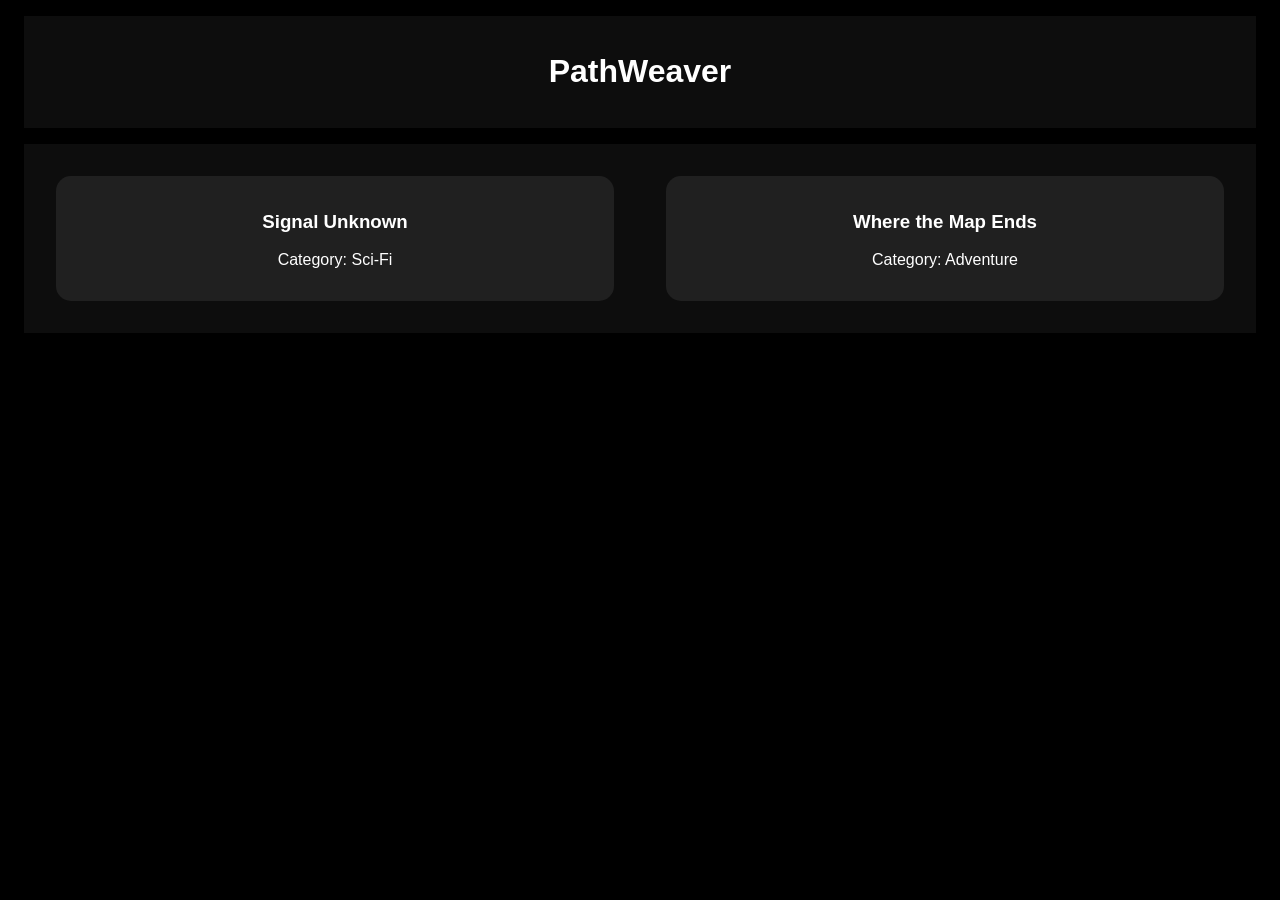
<file: index.html>
<!DOCTYPE html>
<html lang="en">
    <head>
        <meta charset="UTF-8">
        <meta name="viewport" content="width=device-width, initial-scale=1.0">
        <title>PathWeaver</title>
        <link rel="stylesheet" href="style.css">
    </head>
    <body>
        <header>
            <h1 class="title">PathWeaver</h1>
        </header>

        <section id="choiceofstory" class="card-backer">
            <div class="cushioning">
                <a href="signalunknown.html">
                    <div class="card">
                        <h3 class="title">Signal Unknown</h3>
                        <p>Category: Sci-Fi</p>
                    </div>
                </a>
                <a href="wherethemapends.html">
                    <div class="card">
                        <h3 class="title">Where the Map Ends</h3>
                        <p>Category: Adventure</p>
                    </div>
                </a>
            </div>
        </section>
    </body>
</html>
</file>
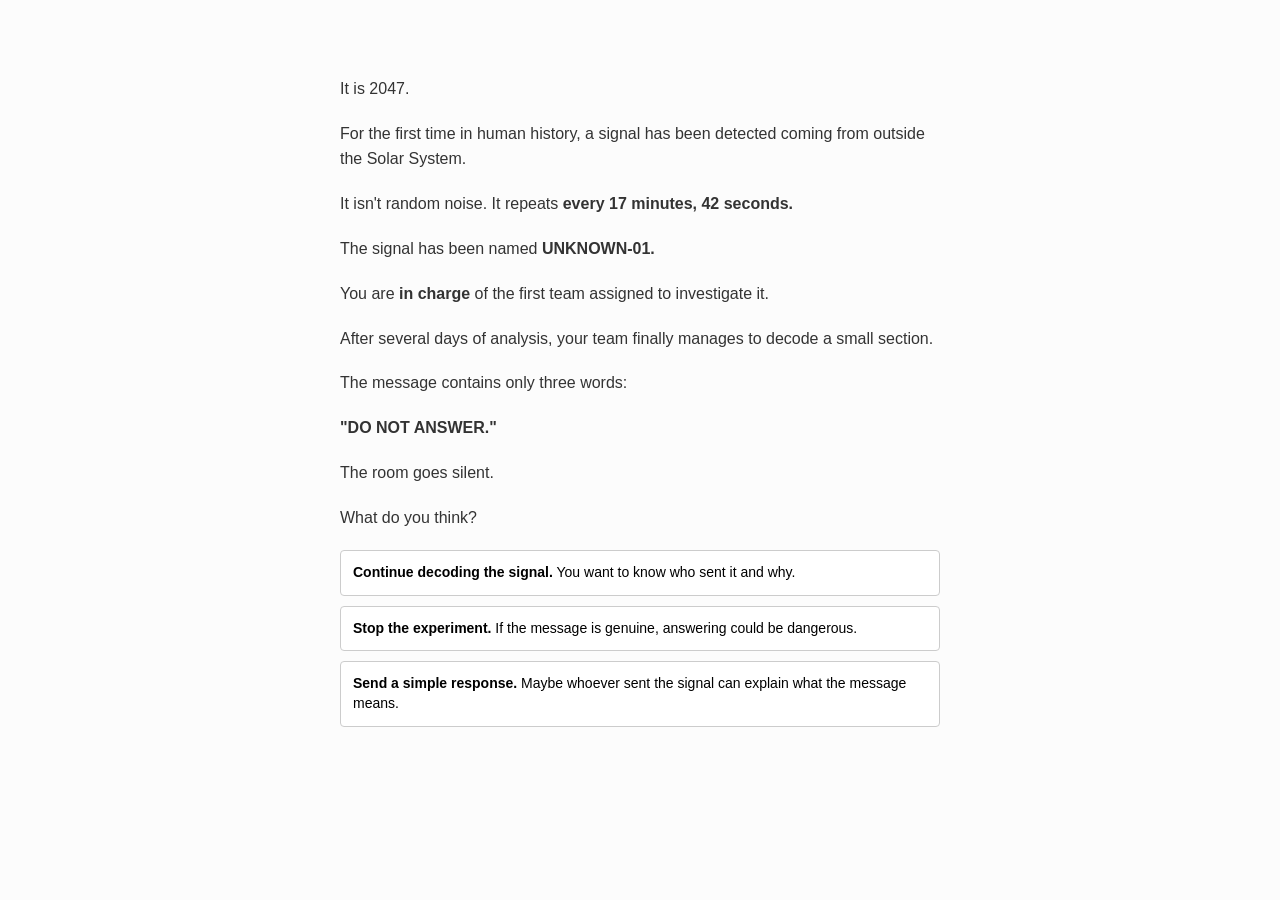
<file: signalunknown.html>
<!DOCTYPE html>
<html lang="en">
<head>
    <meta charset="UTF-8">
    <title>PathWeaver</title>
    <style>
        body {
            font-family: sans-serif;
            max-width: 600px;
            margin: 40px auto;
            padding: 20px;
            line-height: 1.6;
            background-color: #fcfcfc;
            color: #333;
        }
        #story-text p {
            margin-bottom: 1.2em;
        }
        #choices {
            margin-top: 20px;
        }
        button {
            display: block;
            margin: 10px 0;
            padding: 12px;
            width: 100%;
            cursor: pointer;
            text-align: left;
            background: #fff;
            border: 1px solid #ccc;
            border-radius: 4px;
            font-size: 14px;
            font-family: inherit;
            line-height: 1.4;
        }
        button:hover {
            background: #f0f0f0;
            border-color: #999;
        }
    </style>
</head>
<body>

    <!-- Target container converted to a div to hold paragraph blocks dynamically -->
    <div id="story-text"></div>
    <div id="choices"></div>

    <script>
        const storyData = {
            start: {
                text: "It is 2047.\n\nFor the first time in human history, a signal has been detected coming from outside the Solar System.\n\nIt isn't random noise. It repeats **every 17 minutes, 42 seconds.**\n\nThe signal has been named **UNKNOWN-01.**\n\nYou are **in charge** of the first team assigned to investigate it.\n\nAfter several days of analysis, your team finally manages to decode a small section.\n\nThe message contains only three words:\n\n**\"DO NOT ANSWER.\"**\n\nThe room goes silent.\n\nWhat do you think?",
                choices: [
                    { text: "**Continue decoding the signal.**\nYou want to know who sent it and why.", nextNode: "decodeSignal" },
                    { text: "**Stop the experiment.**\nIf the message is genuine, answering could be dangerous.", nextNode: "stopExperiment" },
                    { text: "**Send a simple response.**\nMaybe whoever sent the signal can explain what the message means.", nextNode: "respondSignal" }
                ]
            },
            decodeSignal: {
                text: "**You continue processing the signal.**\n\nThe computers work for **several hours** before another section becomes readable.\n\nA new message appears:\n\n**\"IT HEARS YOU.\"**\n\nBefore anyone can react, the signal **changes again.**\n\nA **sequence of numbers** begins repeating.\n\nYour computer identifies them as **coordinates.**\n\nYou enter them into the astronomical database.\n\n**Nothing appears.**\n\n**No planet.**\n\n**No star.**\n\n**No known object.**\n\nJust **empty space.**",
                choices: [
                    { text: "**Investigate the coordinates.**\nMaybe this is a location to meet, or wherever the signal was sent from.", nextNode: "investigateCoordinates" },
                    { text: "**Decode the signal further.**\nThere might be answers to your questions.", nextNode: "decodeMore" },
                    { text: "**Tell the public about UNKNOWN-01.**\nThis might be an international threat, the public should know.", nextNode: "tellPublic" }
                ]
            },

            stopExperiment: {
                text: "You **shut down** the equipment.\n\nThe room becomes silent.\n\nThen one of the monitors **turns back on**.\n\n**Nobody** touched it.\n\nA message appears.**\"WHY DID YOU STOP?\"**\n\nThe signal is **still being received.**\n\nYour equipment **isn't**.",
                choices: [
                    { text: "**Restart the equipment.**\nThe signal might have more to say.", nextNode: "restartEquipment" },
                    { text: "**Shut down the entire facility.**\nYou're getting a feeling there's malicious intent behind this signal.", nextNode: "shutdownFacility" },
                    { text: "**Respond to the message.**\nThe signal might have more to say.", nextNode: "respondSignal" }
                ]
            },

            restartEquipment: {
                text: "You turn everything off and back on again, and never hear from the signal again.",
                choices: [{ text: "Play Again", nextNode: "start" }]
            },
            
            shutdownFacility: {
                text: "**\"Nah, I'm good.\"**",
                choices: [{ text: "Play Again", nextNode: "start" }]
            },
            
            decodeMore: {
                text: "The deeper your team decodes, the weirder it gets. It is not an audio or text file; it is an uploaded map of our defense networks.",
                choices: [{ text: "Play Again", nextNode: "start" }]
            },
            
            tellPublic: {
                text: "The news leaks globally. Panic spreads instantly, but a unified planetary defense protocol is established immediately.",
                choices: [{ text: "Play Again", nextNode: "start" }]
            },
            
            respondSignal: {
                text: "You type:\n\n**\"WHO ARE YOU?\"**\n\nThe message is transmitted.\n\nNothing happens.\n\nOne minute passes.\n\nThen two.\n\nThe signal changes.\n\nYour computer begins receiving data at a speed the system wasn't designed to handle.\n\nImages begin appearing.\n\nStar systems.\n\nPlanets.\n\nUnknown structures.\n\nSomething resembling a map.\n\nThen everything stops.\n\nA final message appears:\n\n**\"YOU HAVE BEEN SEEN.\"**\n\nThe signal disappears.",
                choices: [{ text: "Continue", nextNode: "apocalypse" }]
            },

            investigateCoordinates: {
                text: "You decide to investigate the coordinates.\n\nThe location is impossibly far away, beyond anything a human spacecraft could reach in a reasonable amount of time.\n\nYour team searches every astronomical database available.\n\nNothing.\n\nBut then you notice something strange.\n\nThe coordinates aren't pointing toward an object.\n\nThey're pointing along a trajectory.\n\nAnd according to the trajectory, it begins near Earth.\n\nYou search historical records for anything that might match it.",
                choices: [
                    { text: "**Search historical records.**\nMaybe something happened before UNKNOWN-01 was discovered.", nextNode: "searchRecords" },
                    { text: "**Send a probe.**\nYou want to see what's actually there.", nextNode: "sendProbe" },
                    { text: "**Keep the discovery classified.**\nNobody outside this room needs to know yet.", nextNode: "keepClassified" }
                ]
            },

            searchRecords: {
                text: "You search through decades of classified spaceflight records.\n\nMost of them are exactly what you'd expect.\n\nUntil you find one from **2021.**\n\nThe mission was listed as a routine deep-space observation mission.\n\nThree astronauts were sent into orbit.\n\nThey never returned.\n\nThe mission was officially classified as a communications failure.\n\nYou open the final recording.\n\nStatic fills the screen.\n\nThen a voice.\n\n**\"We found something.\"**\n\nThe recording cuts out.\n\nYou restore another fragment.\n\nThe same voice speaks again.\n\n**\"It knows we're here.\"**",
                choices: [
                    { text: "**Find where the ship disappeared.**\nMaybe the coordinates can tell you where they went.", nextNode: "findShip" },
                    { text: "**Search the astronauts' identities.**\nYou want to know who was on that mission.", nextNode: "findAstronauts" },
                    { text: "**Examine the rest of the mission records.**\nThere might be something everyone missed.", nextNode: "examineRecords" }
                ]
            },

            findShip: {
                text: "You locate the final recorded position of the 2021 spacecraft.\n\nYou compare it with the coordinates from UNKNOWN-01.\n\nThey're almost identical.\n\nAlmost.\n\nThe difference is small enough to look like an error.\n\nUntil you realize the coordinates are moving.\n\nNot randomly.\n\nThey're following a path.\n\nYou follow it through the old mission data.\n\nThe path leads farther into space.\n\nThen the signal changes.\n\nA new message appears.\n\n**\"IT ISN'T ALONE.\"**",
                choices: [
                    { text: "**Follow the new coordinates.**\nWhatever is out there seems to want you to find it.", nextNode: "followCoordinates" },
                    { text: "**Compare them with the 2021 mission.**\nMaybe the old crew followed the same path.", nextNode: "compareCoordinates" },
                    { text: "**Disconnect from UNKNOWN-01.**\nYou've learned enough for now.", nextNode: "disconnectSignal" }
                ]
            },

             findAstronauts: {
                text: "You search for the three astronauts.\n\nTheir names appear in the mission records.\n\nThen you notice something strange.\n\nTwo of them were officially declared dead.\n\nThe third was never declared dead at all.\n\nTheir status simply says:\n\n**MISSING.**\n\nYou search every database you can access.\n\nNothing.\n\nThen a new UNKNOWN-01 transmission appears.\n\nIt contains a single sequence of numbers.\n\nYou recognize them immediately.\n\nThey're the missing astronaut's mission identification number.",
                choices: [
                    { text: "**Search for the astronaut.**\nSomeone has to know where they went.", nextNode: "searchMission" },
                    { text: "**Follow the signal's coordinates.**\nThe transmission may have the answer.", nextNode: "followCoordinates" },
                    { text: "**Disconnect from UNKNOWN-01.**\nThis is getting too personal.", nextNode: "disconnectSignal" }
                ]
            },

            examineRecords: {
                text: "You spend hours going through the 2021 mission records.\n\nMost of the files are corrupted.\n\nOne file isn't.\n\nIt contains a recording timestamped just minutes before the spacecraft disappeared.\n\nThe crew is looking at something outside the window.\n\nYou can't see what they're looking at.\n\nThen one astronaut says:\n\n**\"It's moving.\"**\n\nAnother responds:\n\n**\"That's impossible.\"**\n\nThe recording ends.\n\nA moment later, UNKNOWN-01 sends new coordinates.",
                choices: [
                    { text: "**Follow the coordinates.**\nWhatever the crew saw might still be there.", nextNode: "followCoordinates" },
                    { text: "**Compare the coordinates with the old mission.**\nMaybe there's a connection.", nextNode: "compareCoordinates" },
                    { text: "**Disconnect from UNKNOWN-01.**\nYou don't want to keep going.", nextNode: "disconnectSignal" }
                ]
            },

            sendProbe: {
                text: "You prepare an unmanned probe.\n\nThe coordinates are entered.\n\nThe probe launches.\n\nFor several hours, everything looks normal.\n\nThen the signal changes.\n\nThe probe's telemetry begins showing something unexpected.\n\nThe coordinates aren't empty.\n\nSomething is there.\n\nYou just can't see it.\n\nThe probe continues toward the location.",
                choices: [
                    { text: "**Keep the probe moving.**\nYou need to know what's there.", nextNode: "approachPlanet" },
                    { text: "**Recall the probe.**\nYou don't know what you're approaching.", nextNode: "recallProbe" },
                    { text: "**Send a message through the probe.**\nMaybe UNKNOWN-01 will respond.", nextNode: "contactObject" }
                ]
            },

            keepClassified: {
                text: "You lock the discovery behind the highest level of clearance.\n\nOnly your team knows about the coordinates.\n\nFor the next several hours, nothing happens.\n\nThen your computer receives another transmission.\n\nNo new coordinates.\n\nNo new message.\n\nJust a photograph.\n\nIt's an image of Earth.\n\nThe timestamp reads:\n\n**2047.**\n\nToday's date.\n\nYou check the observatory cameras.\n\nNothing unusual.\n\nYou look back at the screen.\n\nA second image appears.\n\nThis one is your facility.",
                choices: [
                    { text: "**Continue investigating.**\nSomeone or something is watching.", nextNode: "followCoordinates" },
                    { text: "**Disconnect everything.**\nWhatever is sending these images knows too much.", nextNode: "disconnectAll" }
                ]
            },

            compareCoordinates: {
                text: "You overlay the coordinates from the 2021 mission with the new coordinates.\n\nThey match.\n\nNot approximately.\n\nExactly.\n\nUNKNOWN-01 has been sending coordinates connected to the same location for **26 years.**\n\nThen you notice something else.\n\nThe coordinates aren't coming from the location.\n\nThey're being sent **from somewhere else.**\n\nThe signal changes.\n\n**\"YOU HAVE BEEN LOOKING IN THE WRONG PLACE.\"**",
                choices: [
                    { text: "**Follow the new coordinates.**", nextNode: "followCoordinates" },
                    { text: "**Ask UNKNOWN-01 what it means.**", nextNode: "contactSignal" },
                    { text: "**Disconnect.**", nextNode: "disconnectSignal" }
                ]
            },

            followCoordinates: {
                text: "You follow the new coordinates.\n\nThey lead far beyond the original location.\n\nYour computer struggles to process the distance.\n\nThen the coordinates stop changing.\n\nSomething has been found.\n\nYour team stares at the screen.\n\nThere is an object at the exact location.\n\nIt shouldn't be there.\n\nIt doesn't match any known spacecraft, asteroid, moon, or natural object.\n\nThen it moves.\n\nNot away.\n\nNot toward you.\n\nIt simply appears somewhere else.\n\nA planet becomes visible behind it.\n\nYour astronomical database has no record of the planet.",
                choices: [
                    { text: "**Send the probe closer.**\nYou need to see the object.", nextNode: "approachPlanet" },
                    { text: "**Recall the probe.**\nWhatever that thing is, you're not getting closer.", nextNode: "recallProbe" },
                    { text: "**Communicate with the object.**\nYou need to know if it's responding.", nextNode: "contactObject" }
                ]
            },

            approachPlanet: {
                text: "The probe moves closer.\n\nThe unknown object doesn't react.\n\nThe planet becomes clearer.\n\nThere are no obvious cities.\n\nNo artificial lights.\n\nNo signs of civilization.\n\nThen the probe receives a transmission.\n\nNot from Earth.\n\nNot from the object.\n\nDirectly from UNKNOWN-01.\n\nThe message contains four words:\n\n**\"YOU FOUND IT.\"**",
                choices: [
                    { text: "**Ask how it got your image.**\nYou want to know how much it can see.", nextNode: "askImage" },
                    { text: "**Ask what the object is.**\nMaybe it will finally explain.", nextNode: "askObject" },
                    { text: "**Ask what it wants.**\nYou need an answer.", nextNode: "askIntent" },
                    { text: "**Disconnect everything.**\nYou've seen enough.", nextNode: "disconnectAll" }
                ]
            },

            recallProbe: {
                text: "You order the probe to return.\n\nIt begins moving.\n\nThen it stops.\n\nYou send the command again.\n\nNothing.\n\nThe probe's camera turns toward the unknown object.\n\nFor a few seconds, nothing happens.\n\nThen a message appears on your screen.\n\n**\"WHY ARE YOU LEAVING?\"**\n\nThe probe begins transmitting again.\n\nBut not its own data.\n\nSomeone is sending you something through it.",
                choices: [
                    { text: "**Keep watching.**", nextNode: "askImage" },
                    { text: "**Destroy the connection.**", nextNode: "disconnectAll" }
                ]
            },

            contactObject: {
                text: "You send a message.\n\n**\"CAN YOU HEAR US?\"**\n\nThe response arrives immediately.\n\n**\"YES.\"**\n\nYour entire team freezes.\n\nYou send another message.\n\n**\"WHO ARE YOU?\"**\n\nThere is a pause.\n\nThen:\n\n**\"NOT THE QUESTION YOU SHOULD ASK.\"**\n\nA set of coordinates appears.\n\nThey're inside the Solar System.",
                choices: [
                    { text: "**Follow the coordinates.**", nextNode: "followSignal" },
                    { text: "**Ask what the question should be.**", nextNode: "askWhat" },
                    { text: "**Shut down the connection.**", nextNode: "shutdownSignal" }
                ]
            },

            contactSignal: {
                text: "You type:\n\n**\"WHAT DO YOU MEAN?\"**\n\nThe response takes seventeen minutes and forty-two seconds.\n\nExactly.\n\n**\"YOU HAVE BEEN LOOKING AT THE SIGNAL.\"**\n\nAnother message appears.\n\n**\"YOU SHOULD BE LOOKING AT WHAT IS LISTENING.\"**",
                choices: [
                    { text: "**Ask what is listening.**", nextNode: "askWhat" },
                    { text: "**Follow the new coordinates.**", nextNode: "followSignal" },
                    { text: "**Disconnect.**", nextNode: "disconnectAll" }
                ]
            },

            askImage: {
                text: "You ask:\n\n**\"HOW DID YOU GET THAT IMAGE?\"**\n\nThe response appears instantly.\n\n**\"YOU SENT IT.\"**\n\nNobody in the room speaks.\n\nYou check every transmission log.\n\nYour team never sent an image.\n\nThen another message appears.\n\n**\"NOT YET.\"**",
                choices: [
                    { text: "**Ask what that means.**", nextNode: "askWhat" },
                    { text: "**Ask what the object is.**", nextNode: "askObject" },
                    { text: "**Disconnect everything.**", nextNode: "disconnectAll" }
                ]
            },

             askObject: {
                text: "You ask:\n\n**\"WHAT IS THAT OBJECT?\"**\n\nThe answer appears.\n\n**\"A DOOR.\"**\n\nYou stare at the screen.\n\nAnother message follows.\n\n**\"YOU HAVE BEEN KNOCKING FOR 26 YEARS.\"**",
                choices: [
                    { text: "**Ask what is behind the door.**", nextNode: "askWhat" },
                    { text: "**Follow the coordinates.**", nextNode: "followSignal" },
                    { text: "**Disconnect everything.**", nextNode: "disconnectAll" }
                ]
            },

            askIntent: {
                text: "You type:\n\n**\"WHAT DO YOU WANT?\"**\n\nThe answer takes exactly seventeen minutes and forty-two seconds.\n\n**\"WE NEED TO SHOW YOU SOMETHING.\"**\n\nNew coordinates appear.\n\nThis time, they're much closer.\n\nInside the Solar System.",
                choices: [
                    { text: "**Follow the coordinates.**", nextNode: "followSignal" },
                    { text: "**Ask what it wants to show you.**", nextNode: "askWhat" },
                    { text: "**Shut down the connection.**", nextNode: "shutdownSignal" }
                ]
            },

            disconnectSignal: {
                text: "You disconnect UNKNOWN-01.\n\nThe signal disappears.\n\nFor several minutes, nothing happens.\n\nThen every screen in the facility turns on.\n\nOne message appears:\n\n**\"YOU CAN TURN OFF THE SIGNAL.\"**\n\nA second message appears.\n\n**\"YOU CANNOT TURN OFF THE LISTENER.\"**",
                choices: [
                    { text: "**Reconnect.**", nextNode: "followSignal" },
                    { text: "**Shut down the facility.**", nextNode: "shutdownSignal" }
                ]
            },

            disconnectAll: {
                text: "You cut every connection to UNKNOWN-01.\n\nThe room goes dark.\n\nThe computers shut down.\n\nFor the first time in days, there is silence.\n\nThen one final monitor turns on.\n\nIt displays a single message:\n\n**\"WE'LL WAIT.\"**\n\nThe screen goes black.\n\n**END**",
                choices: [{ text: "Play Again", nextNode: "start" }]
            },

            followSignal: {
                text: "You follow the coordinates.\n\nThe signal guides your team deeper into the Solar System.\n\nThen the coordinates stop.\n\nThey're pointing toward a location that should contain nothing.\n\nBut something is there.\n\nYour instruments detect a structure.\n\nArtificial.\n\nHuge.\n\nAnd completely silent.\n\nThen UNKNOWN-01 sends one final message:\n\n**\"WE NEED TO SHOW YOU SOMETHING.\"**",
                choices: [
                    { text: "**FOLLOW.**\nSend a spacecraft toward the structure.", nextNode: "finalFollow" },
                    { text: "**WAIT.**\nKeep studying it from a distance.", nextNode: "finalWait" },
                    { text: "**RESPOND.**\nAsk what it wants to show you.", nextNode: "askWhat" },
                    { text: "**SHUT DOWN.**\nEnd communication completely.", nextNode: "shutdownSignal" }
                ]
            },

            askWhat: {
                text: "You ask:\n\n**\"WHAT DO YOU WANT TO SHOW US?\"**\n\nThe response arrives.\n\n**\"THE OTHER SIDE.\"**\n\nA new coordinate appears.\n\nYour team checks it.\n\nIt isn't pointing toward the unknown planet.\n\nIt isn't pointing toward the object.\n\nIt's pointing toward **Earth.**",
                choices: [
                    { text: "**Follow the coordinates.**", nextNode: "finalFollow" },
                    { text: "**Ask what is on the other side.**", nextNode: "finalWait" },
                    { text: "**Shut everything down.**", nextNode: "shutdownSignal" }
                ]
            },

             shutdownSignal: {
                text: "You shut down the facility.\n\nThe last remaining monitor goes black.\n\nFor the first time since UNKNOWN-01 was discovered, there is no signal.\n\nNo coordinates.\n\nNo messages.\n\nNothing.\n\nThen, from somewhere outside the facility, a radio turns on by itself.\n\nStatic.\n\nSeventeen minutes pass.\n\nThen forty-two seconds.\n\nA voice comes through.\n\n**\"HELLO.\"**\n\n**END**",
                choices: [{ text: "Play Again", nextNode: "start" }]
            },

            apocalypse: {
                text: "The signal disappears.\n\nFor a moment, everything is silent.\n\nYour team waits.\n\nNothing happens.\n\nThen the lights flicker.\n\nYour computer screens shut off one by one.\n\nAcross the facility, alarms begin going off.\n\nYou look outside.\n\nThe sky is changing.\n\nA strange light spreads across the horizon.\n\nYour team tries to contact the outside world.\n\nNo response.\n\nThen every screen in the facility turns back on at once.\n\nA single message appears:\n\n**\"YOU SHOULD NOT HAVE ANSWERED.\"**\n\nThe message disappears.\n\nThe lights go out.\n\nOutside, the horizon is completely dark.\n\n**END**",
                choices: [{ text: "Play Again", nextNode: "start" }]
            },

            finalFollow: {
                text: "You make your decision.\n\nThe spacecraft launches.\n\nThe coordinates guide it toward the unknown structure.\n\nAs it approaches, the structure begins to change.\n\nSections of it move.\n\nA huge opening appears.\n\nBeyond it is not empty space.\n\nIt is something your instruments cannot describe.\n\nYour screen fills with static.\n\nThen one final message appears:\n\n**\"NOW YOU CAN SEE.\"**\n\nThe transmission ends.\n\nThe screen goes black.\n\n**TO BE CONTINUED...**",
                choices: [{ text: "Play Again", nextNode: "start" }]
            },

            finalWait: {
                text: "You decide to wait.\n\nYour team continues observing the structure.\n\nMinutes pass.\n\nThen hours.\n\nNothing moves.\n\nEventually, UNKNOWN-01 sends another message.\n\n**\"YOU ARE AFRAID OF THE ANSWER.\"**\n\nYou type:\n\n**\"WHAT ANSWER?\"**\n\nThe reply appears immediately.\n\n**\"THAT YOU WERE NEVER THE FIRST.\"**\n\nThe signal disappears.\n\n**TO BE CONTINUED...**",
                choices: [{ text: "Play Again", nextNode: "start" }]
            }
        };

        // Complete rewrite of text engine to ensure native browser text nodes parse cleanly
        function renderSafeText(container, rawText, username = "") {
            container.textContent = "";
            if (!rawText) return;
            
            let dynamicText = rawText.replace(/{name}/g, username);

            const appendMarkdown = (element, text) => {
                const parts = text.split(/(\*\*.*?\*\*)/g);
                parts.forEach(part => {
                    if (part.startsWith("**") && part.endsWith("**")) {
                        const strong = document.createElement("strong");
                        strong.textContent = part.slice(2, -2);
                        element.appendChild(strong);
                    } else if (part) {
                        element.appendChild(document.createTextNode(part));
                    }
                });
            };

            // Buttons cannot contain block <p> elements structurally 
            if (container.tagName.toLowerCase() === "button") {
                appendMarkdown(container, dynamicText);
            } else {
                const lines = dynamicText.split("\n\n");
                lines.forEach(line => {
                    if (!line.trim()) return;
                    const p = document.createElement("p");
                    appendMarkdown(p, line);
                    container.appendChild(p);
                });
            }
        }

        function dataScreen(nodeKey) {
            const currentNode = storyData[nodeKey];
            if (!currentNode) {
                console.error("Missing node mapping for key: ", nodeKey);
                return;
            }

            const storyContainer = document.getElementById("story-text");
            renderSafeText(storyContainer, currentNode.text);

            const choicesContainer = document.getElementById("choices");
            choicesContainer.textContent = "";

            currentNode.choices.forEach(choice => {
                const button = document.createElement("button");
                renderSafeText(button, choice.text);
                button.onclick = () => dataScreen(choice.nextNode);
                choicesContainer.appendChild(button);
            });
        }

        // Initialize state engine cleanly on window resource load completion
        window.addEventListener("DOMContentLoaded", () => {
            dataScreen("start");
        });
    </script>
</body>
</html>
</file>
<file: style.css>
body {
    background-color: #000000;
}

header {
    background-color: #0d0d0d;
    margin: 16px;
    padding: 16px;
    text-align: center;
}

.title {
    color: #FFFFFF;
    font-family: sans-serif;
}

.cushioning {
    display: grid;
    grid-template-columns: repeat(2, 1fr);
    gap: 20px;
    
    color: #FFFFFF;
    background-color: #0d0d0d;
    margin: 16px;
    padding: 16px; 
}

.card {
    color: #FFFFFF;
    background-color: #202020;
    border-radius: 15px;
    margin: 16px;
    padding: 16px;
    text-align: center;
}

a {
    text-decoration: none;
}

p {
    font-family: sans-serif;
}
</file>
